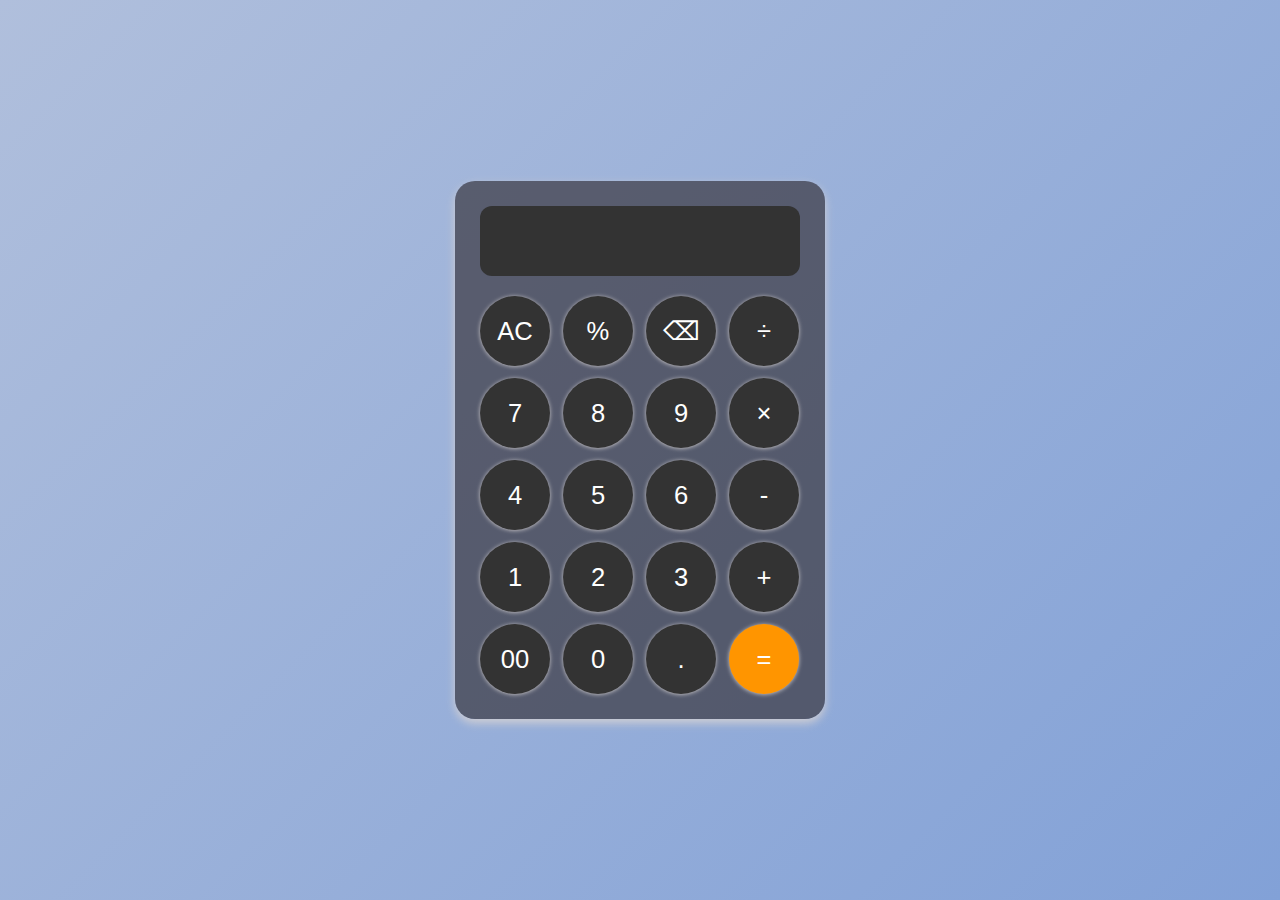
<file: calculator/index.html>
<!DOCTYPE html>
<html lang="en">
  <head>
    <meta charset="UTF-8" />
    <meta name="viewport" content="width=device-width, initial-scale=1.0" />
    <title>Calculator</title>
    <style>
      * {
        margin: 0;
        padding: 0;
        box-sizing: border-box;
        font-family: Arial, sans-serif;
      }
      body {
        display: flex;
        justify-content: center;
        align-items: center;
        height: 100vh;
        background: linear-gradient(135deg, #b0bfdc, #82a1d7);
      }
      .calculator {
        width: 370px;
        background-color: #38353eb1;
        padding: 25px;
        border-radius: 20px;
        text-align: center;
        box-shadow: 0px 4px 10px rgba(215, 210, 210, 0.915);
      }
      .display {
        width: 100%;
        height: 70px;
        font-size: 2.2em;
        text-align: right;
        padding: 15px;
        background: #333;
        color: white;
        border: none;
        border-radius: 12px;
      }
      .buttons {
        display: grid;
        grid-template-columns: repeat(4, 1fr);
        gap: 12px;
        margin-top: 20px;
      }
      button {
        width: 70px;
        height: 70px;
        font-size: 1.6em;
        border: none;
        background: #333;
        color: white;
        cursor: pointer;
        border-radius: 50%;
        box-shadow: 0px 0.5px 4px rgba(215, 210, 210, 0.915);
      }
      button:hover {
        background: #444;
      }
      button:active {
        background: #333;
      }
      .equal {
        background: #ff9500;
      }
      .equal:hover {
        background: #e08900;
      }
    </style>
  </head>
  <body>
    <div class="calculator">
      <input type="text" class="display" disabled />
      <div class="buttons">
        <button class="clear">AC</button>
        <button>%</button>
        <button>&#9003;</button>
        <button>&divide;</button>
        <button>7</button>
        <button>8</button>
        <button>9</button>
        <button>&times;</button>
        <button>4</button>
        <button>5</button>
        <button>6</button>
        <button>-</button>
        <button>1</button>
        <button>2</button>
        <button>3</button>
        <button>+</button>
        <button>00</button>
        <button>0</button>
        <button>.</button>
        <button class="equal">=</button>
      </div>
    </div>

    <script src="js.js"></script>
  </body>
</html>
</file>
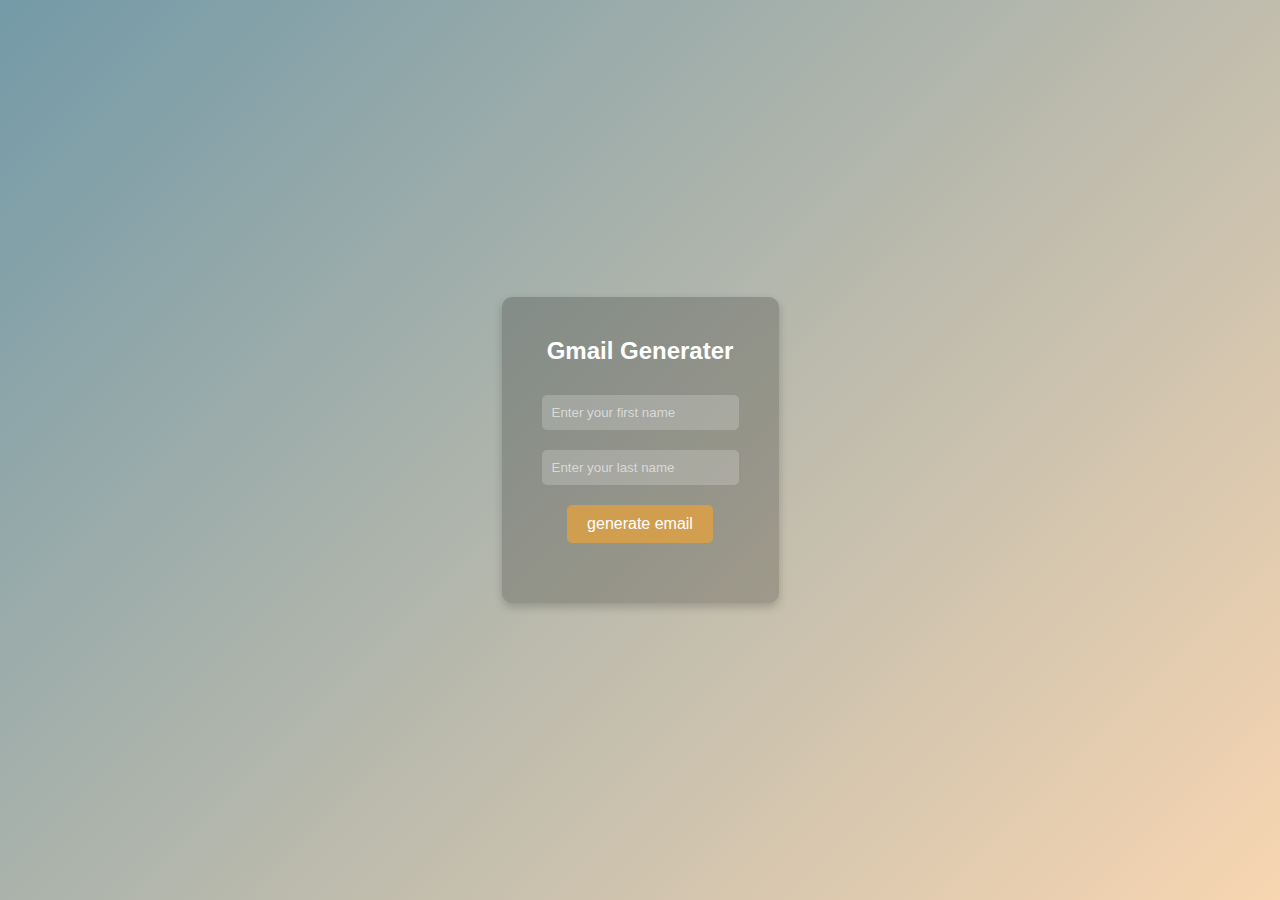
<file: email generater/index.html>
<!DOCTYPE html>
<html lang="en">

<head>
    <meta charset="UTF-8">
    <meta name="viewport" content="width=device-width, initial-scale=1.0">
    <title>Document</title>
    <style>
        * {
            margin: 0;
            padding: 0;
            box-sizing: border-box;
            font-family: Arial, sans-serif;
        }

        body {
            height: 100vh;
            width: 100vw;
            display: flex;
            align-items: center;
            justify-content: center;
            background: linear-gradient(135deg, #1e5c729e, #f3bb7f9b);
            color: #fff;
        }

        .container {
            padding: 40px;
            background: rgba(0, 0, 0, 0.2);
            border-radius: 10px;
            text-align: center;
            box-shadow: 0px 4px 10px rgba(0, 0, 0, 0.2);
        }

        h1 {
            margin-bottom: 20px;
            font-size: 24px;
        }

        .input input {
            width: 100%;
            padding: 10px;
            margin: 10px 0;
            border: none;
            border-radius: 5px;
            outline: none;
            background: rgba(255, 255, 255, 0.2);
            color: white;
        }

        .input input::placeholder {
            color: #ddddddf0;
        }

        button {
            margin-top: 10px;
            padding: 10px 20px;
            border: none;
            border-radius: 5px;
            background: #e2a140c8;
            color: white;
            font-size: 16px;
            cursor: pointer;
            transition: 0.3s;
        }

        button:hover {
            background: #d29130;
        }

        #gmail {
            margin-top: 20px;
            font-size: 18px;
            font-weight: bold;
        }
    </style>
</head>

<body>
    <div class="container">
        <h1>Gmail Generater</h1>
        <div class="input">
            <input type="text" placeholder="Enter your first name" id="first_name"><br>
            <input type="text" placeholder="Enter your last name" id="last_name">
        </div>
        <button onclick="generate()">generate email</button>
        <p id="gmail"></p>
    </div>


    <script>
        function generate() {
            let first_name = document.getElementById("first_name").value;
            let last_name = document.getElementById("last_name").value;
            let full_name = first_name.concat(last_name);
            let num = Math.floor(Math.random() * 900) + 100;
            let email = (`${full_name.toLowerCase()}${num}@gmail.com`);
            document.getElementById("gmail").innerText = (email);
        }

    </script>
</body>

</html>
</file>
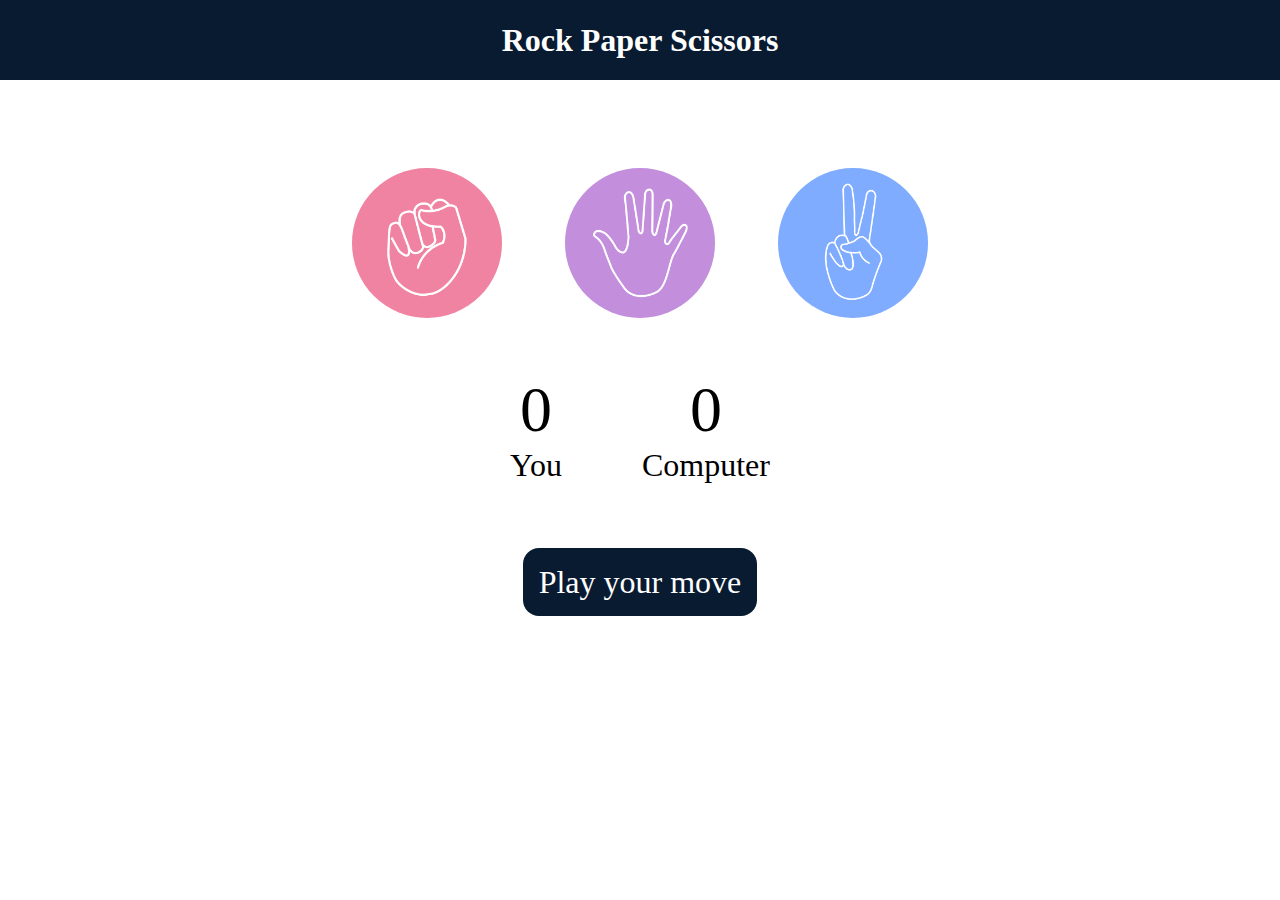
<file: Rock Paper Scissors/index.html>
<!DOCTYPE html>
<html lang="en">
  <head>
    <meta charset="UTF-8" />
    <meta name="viewport" content="width=device-width, initial-scale=1.0" />
    <title>Rock Paper Scissors Game</title>
    <style>
      * {
        margin: 0;
        padding: 0;
        text-align: center;
      }

      h1 {
        background-color: #081b31;
        color: #fff;
        height: 5rem;
        line-height: 5rem;
      }

      .choice {
        height: 165px;
        width: 165px;
        border-radius: 50%;
        display: flex;
        justify-content: center;
        align-items: center;
      }

      .choice:hover {
        cursor: pointer;
        background-color: #081b31;
      }

      img {
        height: 150px;
        width: 150px;
        object-fit: cover;
        border-radius: 50%;
      }

      .choices {
        display: flex;
        justify-content: center;
        align-items: center;
        gap: 3rem;
        margin-top: 5rem;
      }

      .score-board {
        display: flex;
        justify-content: center;
        align-items: center;
        font-size: 2rem;
        margin-top: 3rem;
        gap: 5rem;
      }

      #user-score,
      #comp-score {
        font-size: 4rem;
      }

      .msg-container {
        margin-top: 5rem;
      }

      #msg {
        background-color: #081b31;
        color: #fff;
        font-size: 2rem;
        display: inline;
        padding: 1rem;
        border-radius: 1rem;
      }
    </style>
  </head>
  <body>
    <h1>Rock Paper Scissors</h1>
    <div class="choices">
      <div class="choice" id="rock">
        <img src="rock.png" />
      </div>
      <div class="choice" id="paper">
        <img src="paper.png" />
      </div>
      <div class="choice" id="scissors">
        <img src="scissors.png" />
      </div>
    </div>

    <div class="score-board">
      <div class="score">
        <p id="user-score">0</p>
        <p>You</p>
      </div>
      <div class="score">
        <p id="comp-score">0</p>
        <p>Computer</p>
      </div>
    </div>

    <div class="msg-container">
      <p id="msg">Play your move</p>
    </div>
    <script src="index.js"></script>
  </body>
</html>
</file>
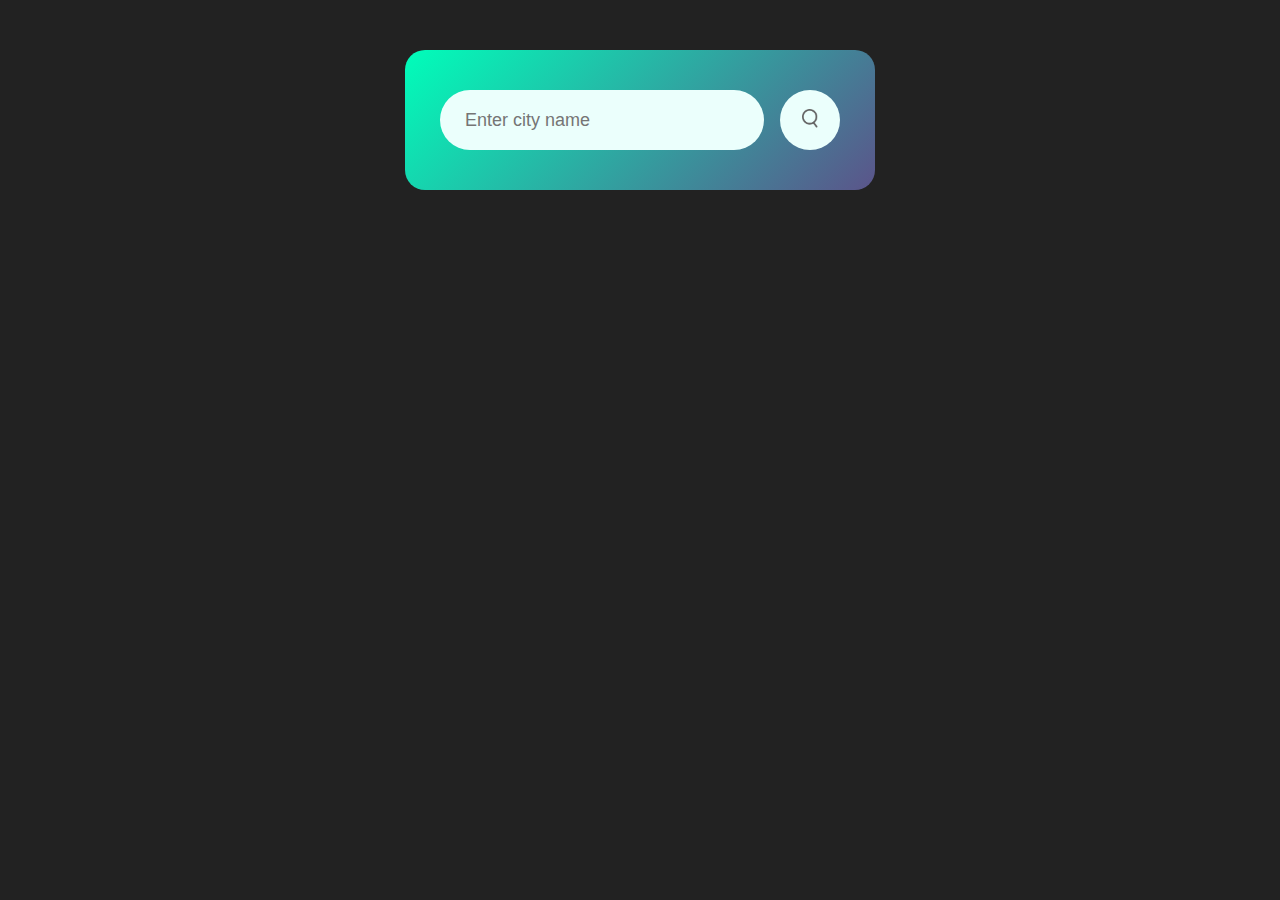
<file: weather app/index.html>
<!DOCTYPE html>
<html lang="en">
  <head>
    <meta charset="UTF-8" />
    <meta name="viewport" content="width=device-width, initial-scale=1.0" />
    <title>Wheather App</title>
    <link rel="stylesheet" href="style.css" />
  </head>
  <body>
    <div class="card">
      <div class="search">
        <input type="text" placeholder="Enter city name" spellcheck="false" />
        <button><img src="img/search.png" alt="" /></button>
      </div>
      <div class="error">
        <p>Invalid city name.</p>
      </div>
      <div class="weather">
        <img src="img/rain.png" class="weather-icon" alt="" />
        <h1 class="temp">22*C</h1>
        <h2 class="city">New York</h2>
        <div class="details">
          <div class="col">
            <img src="img/humidity.png" alt="" />
            <div>
              <p class="humidity">50%</p>
              <p>humidity</p>
            </div>
          </div>
          <div class="col">
            <img src="img/wind.png" alt="" />
            <div>
              <p class="wind">15 km/h</p>
              <p>Wind speed</p>
            </div>
          </div>
        </div>
      </div>
    </div>
    <script src="script.js"></script>
  </body>
</html>
</file>
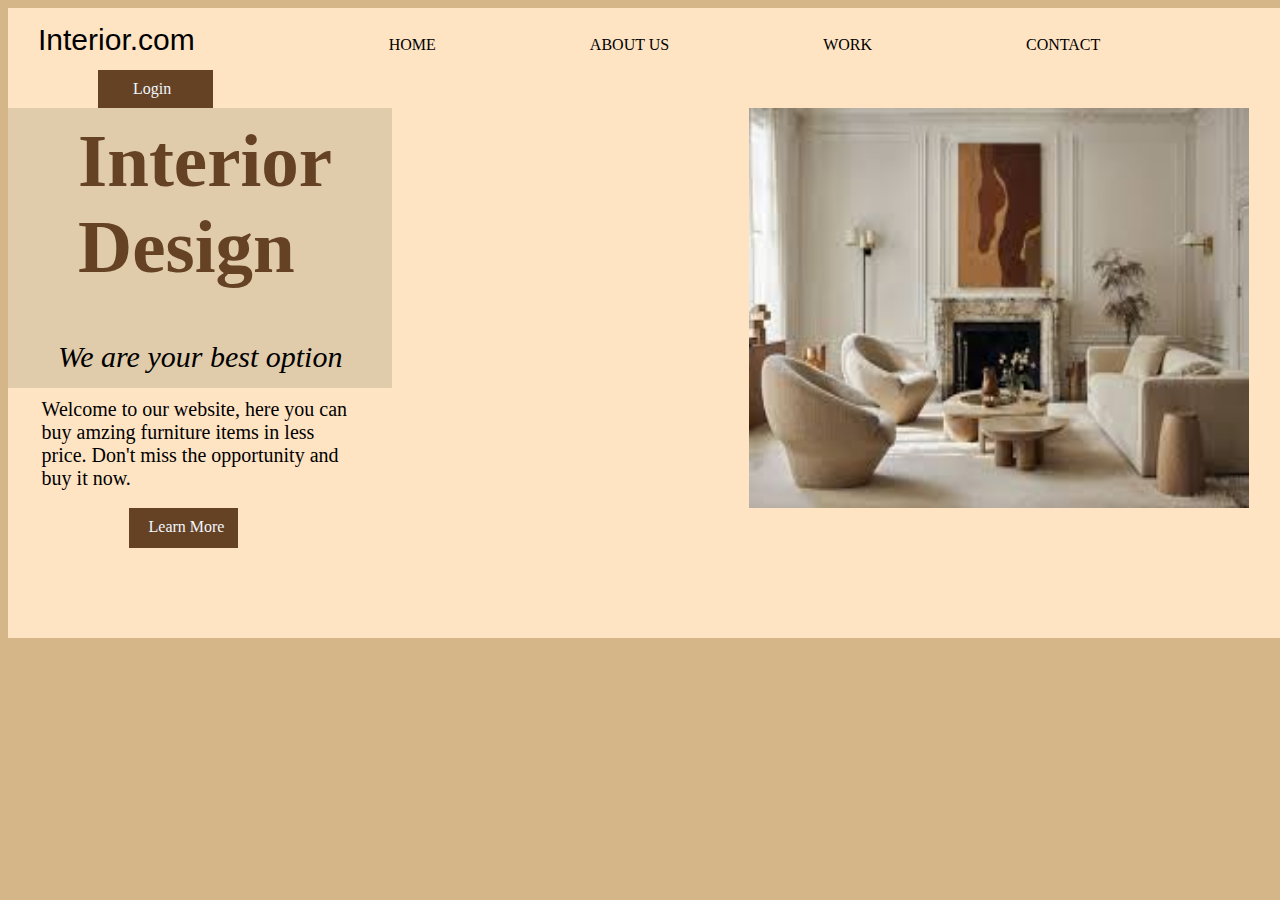
<file: Interior.com  homepage/Interior homepage.html>
<!DOCTYPE html>
<html lang="en">

<head>
    <meta charset="UTF-8">
    <meta name="viewport" content="width=device-width, initial-scale=1.0">
    <title>Interior</title>
    <style>
        body {
            background-color: rgb(212, 182, 137);
        }

        .full {
            background-color: bisque;
            width: 1300px;
            height: 630px;
        }

        nav {
            height: 100px;
        }

        .logo {
            font-size: 30px;
            margin-top: 15px;
            margin-left: 30px;
            font-family: Impact, Haettenschweiler, 'Arial Narrow Bold', sans-serif;
            display: inline-block;
        }

        li {
            list-style: none;
            display: inline-block;
            color: black;
            margin-left: 150px;
        }

        li:hover {
            text-decoration: rgb(102, 66, 37) underline;
        }

        .login {
            display: inline-block;
            background-color: rgb(102, 66, 37);
            color: aliceblue;
            margin-left: 90px;
            width: 80px;
            margin-bottom: 20px;
            padding-left: 35px;
            padding-top: 10px;
            height: 30px;
        }

        .login:hover {
            color: black;
            background-color: rgb(218, 181, 181);
            text-decoration: black underline;
        }

        ul {
            display: inline-block;
        }

        .text1 {
            h1 {
                font-size: 75px;

                margin-top: 10px;
                padding-bottom: 0;
                color: rgb(102, 66, 37);
                margin-left: 70px;
            }

            span {
                font-size: 30px;
                font-style: italic;
                margin-left: 50px;
                margin-bottom: 10px;
            }

            background-color: rgb(224, 203, 171);
            height: 280px;
            width: 1500px;
        }

        .text2 {
            background-color: bisque;
            font-size: 20px;
            width: 1200px;
            height: 80px;
            position: relative;
            top: 290px;
            right: 350px;
        }

        main {
            display: flex;
        }

        .lm {
            position: relative;
            background-color: rgb(102, 66, 37);
            height: 30px;
            width: 350px;
            top: 400px;
            right: 1070px;
            color: aliceblue;
            padding-left: 20px;
            padding-top: 10px;
        }

        .lm:hover {
            color: black;
            background-color: rgb(218, 181, 181);
            text-decoration: black underline;
        }

        img {

            height: 400px;
            width: 500px;
            position: relative;
            left: 50px;
        }
    </style>
</head>

<body>
    <div class="full">
        <header>
            <nav>
                <div class="logo">Interior.com</div>
                <ul>
                    <li>HOME</li>
                    <li>ABOUT US</li>
                    <li>WORK</li>
                    <li>CONTACT</li>
                </ul>
                <div class="login">Login</div>
            </nav>
        </header>
        <main>
            <div class="text1">
                <h1>Interior Design</h1><span>We are your best option</span>
            </div>
            <div class="text2">
                Welcome to our website,
                here you can buy amzing furniture items in less price.
                Don't miss the opportunity and buy it now.
            </div>
            <div class="img">
                <image src="images.jpg"></image>
            </div>
            <div class="lm">Learn More</div>
            <div class="box1"></div>
            <div class="box2"></div>
            <div class="box3"></div>
            <div class="box4"></div>
        </main>
    </div>
</body>

</html>
</file>
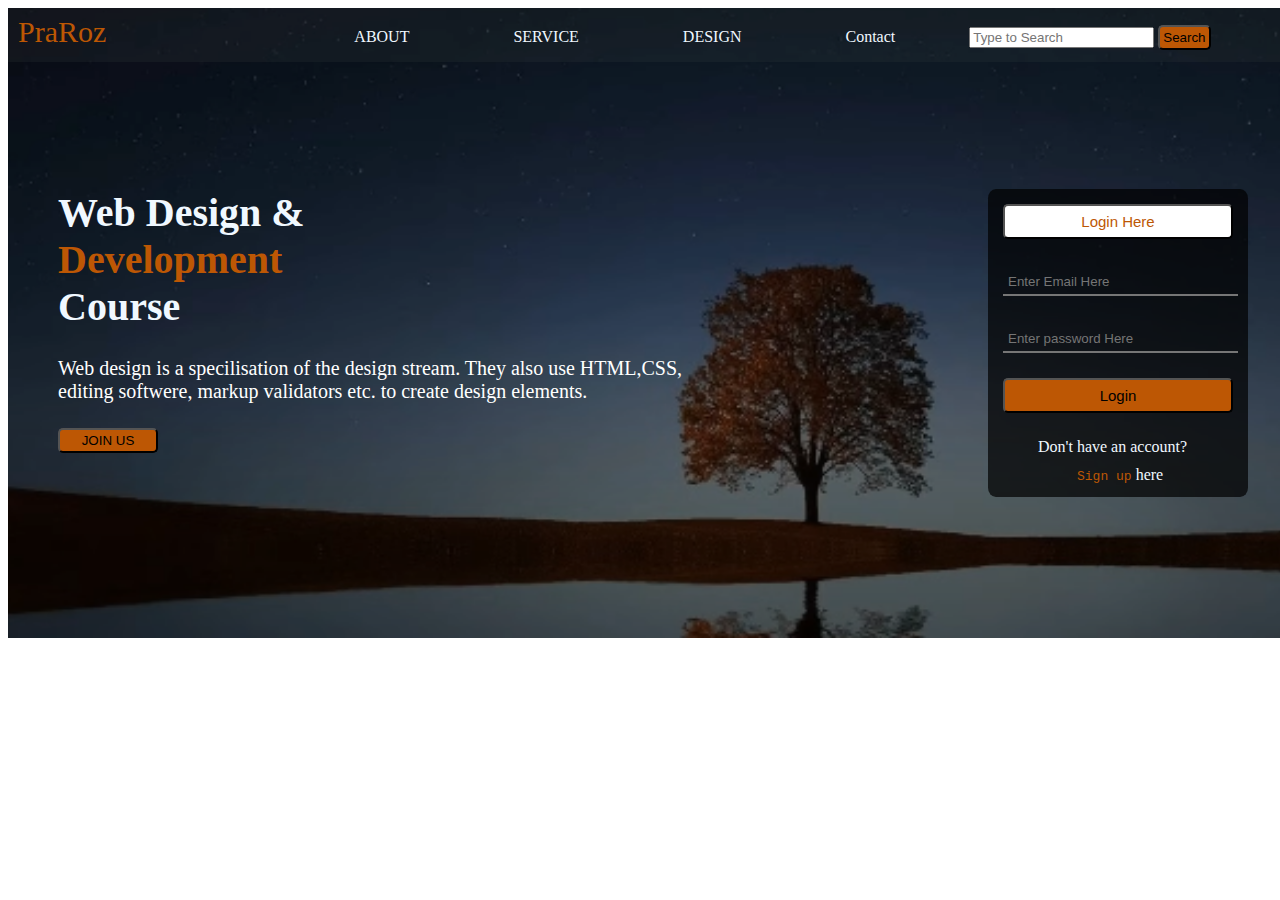
<file: login page/login page.html>
<!DOCTYPE html>
<html lang="en">

<head>
    <meta charset="UTF-8">
    <meta name="viewport" content="width=device-width, initial-scale=1.0">
    <title>Document</title>
    <style>
        .bg {
            height: 630px;
            width: 1300px;
            background-image: url("bg.png");
            background-size: cover;

        }

        nav {
            background-color: rgba(57, 66, 66, 0.2);
            height: 54px;
            width: 1300px;
        }

        .logo {
            display: inline-block;
            color: rgb(189, 87, 4);
            font-size: 30px;
            margin-top: 7px;
            margin-left: 10px;
        }

        li {
            list-style: none;
            display: inline-block;
            color: aliceblue;
            margin-left: 100px;

        }

        li:hover {
            color: rgb(189, 87, 4);
        }

        ul {
            display: inline-block;
        }

        .typename {
            display: inline-block;
            margin-left: 70px;
            margin-top: 15px;
        }

        button {
            background-color: rgb(189, 87, 4);
            border-radius: 5px;


            padding: 3px;
        }

        .mainpart {
            height: 574px;
            width: 1300px;

        }

        .textpart {
            height: 400px;
            width: 60%;
            position: relative;
            top: 100px;
            left: 50px;
        }

        .loginpart {
            height: 35 0px;
            background-color: rgba(0, 0, 0, 0.7);
            border-radius: 3%;
            width: 20%;
            position: relative;
            bottom: 300px;
            left: 980px;
        }

        span {
            color: rgb(189, 87, 4);
        }

        h1 {
            color: aliceblue;
            font-size: 40px;
        }

        .text {
            font-size: 20px;
            color: white;
        }

        .join {
            padding-left: 10px;
            padding-right: 10px;
            width: 100px;
            margin-top: 25px;
        }

        .join:hover {
            background-color: rgb(255, 175, 4);
        }

        .loginh {
            background-color: white;
            width: 230px;
            padding: 7px;
            font-weight: bolder;
            color: rgb(189, 87, 4);
            font-size: 15px;
            font-weight: 500;
            margin-top: 15px;
            margin-left: 15px;
        }

        .email {
            background-color: transparent;
            border-top: transparent;
            border-left: transparent;
            border-right: transparent;
            margin-left: 15px;
            width: 225px;
            color: aliceblue;
            margin-top: 30px;
            padding: 5px;
        }

        .password {
            background-color: transparent;
            border-top: transparent;
            border-left: transparent;
            border-right: transparent;
            color: aliceblue;
            margin-left: 15px;
            width: 225px;
            margin-top: 30px;
            padding: 5px;
        }

        .login {
            background-color: rgb(189, 87, 4);
            width: 230px;
            padding: 7px;
            font-weight: bolder;
            color: black;
            font-size: 15px;
            font-weight: 500;
            margin-top: 25px;
            margin-left: 15px;
        }

        .login:hover {
            background-color: rgb(255, 175, 4);
        }

        .u-login {
            color: aliceblue;
            margin-top: 25px;
            margin-left: 50px;
        }

        pre {
            display: inline-block;
        }
    </style>
</head>

<body>


    <div class="bg">
        <header>
            <nav>

                <div class="logo">PraRoz</div>
                <ul>
                    <li><a href="www.google.com"></a></li>
                    <li>ABOUT</li>
                    <li>SERVICE</li>
                    <li>DESIGN</li>
                    <li>Contact</li>
                </ul>
                <div class="typename">
                    <input type="text" placeholder="Type to Search">
                    <button>Search</button>
                </div>
            </nav>
        </header>
        <main>
            <div class="mainpart">
                <div class="textpart">
                    <h1>Web Design & <br><span>Development</span><br> Course</h1>
                    <div class="text">Web design is a specilisation of the design stream. They also use
                        HTML,CSS,<br>editing softwere, markup validators etc. to create design elements. </div>
                    <div class="btnjoin">
                        <button class="join">JOIN US</button>
                    </div>
                </div>


                <div class="loginpart">
                    <form action="formdata.txt" method="get">
                    <button class="loginh">Login Here</button>
                    <input class="email" type="email" name="email" placeholder="Enter Email Here">
                    <input class="password" type="password" name="password" placeholder="Enter password Here">
                    <button class="login" type="submit">Login</button>
                    <div class="u-login">Don't have an account?<br><span class="span">
                            <pre>     Sign up</pre>
                        </span> here</div>
                    </form>
                </div>
            </div>
        </main>
    </div>
</body>

</html>
</file>
<file: weather app/style.css>
* {
    margin: 0;
    padding: 0;
    font-family: "Popins", sans-serif;
    box-sizing: border-box;
  }

  body {
    background-color: #222;
  }

  .card {
    width: 90%;
    max-width: 470px;
    background: linear-gradient(135deg, #00feba, #5b548a);
    color: #fff;
    margin: 50px auto 0;
    border-radius: 20px;
    padding: 40px 35px;
    text-align: center;
  }

  .search {
    width: 100%;
    display: flex;
    align-items: center;
    justify-content: space-between;
  }

  .search input {
    border: 0;
    outline: 0;
    background: #ebfffc;
    color: #555;
    padding: 10px 25px;
    height: 60px;
    border-radius: 30px;
    flex: 1;
    margin-right: 16px;
    font-size: 18px;
  }

  .search button {
    border: 0;
    outline: 0;
    background: #ebfffc;
    border-radius: 50%;
    width: 60px;
    height: 60px;
    cursor: pointer;
  }

  .search button img {
    width: 16px;
  }

  .weather-icon {
    width: 170px;
    margin-top: 30px;
  }

  .weather h1 {
    font-size: 80px;
    font-weight: 500;
  }

  .weather h2 {
    font-size: 45px;
    font-weight: 400;
    margin-top: -10px;
  }

  .details {
    display: flex;
    align-items: center;
    justify-content: center;
    padding: 0 20px;
    margin-top: 50px;
    gap: 50px;
  }

  .col {
    display: flex;
    align-items: center;
    text-align: left;
  }

  .col img {
    width: 40px;
    margin-right: 10px;
  }

  .humidity,
  .wind {
    font-size: 20px;
    margin-top: -6px;
  }

  .weather {
    display: none;
  }

  .error {
    text-align: left;
    margin-left: 10px;
    font-size: 14px;
    margin-top: 10px;
    display: none;
    color: red;
  }
</file>
